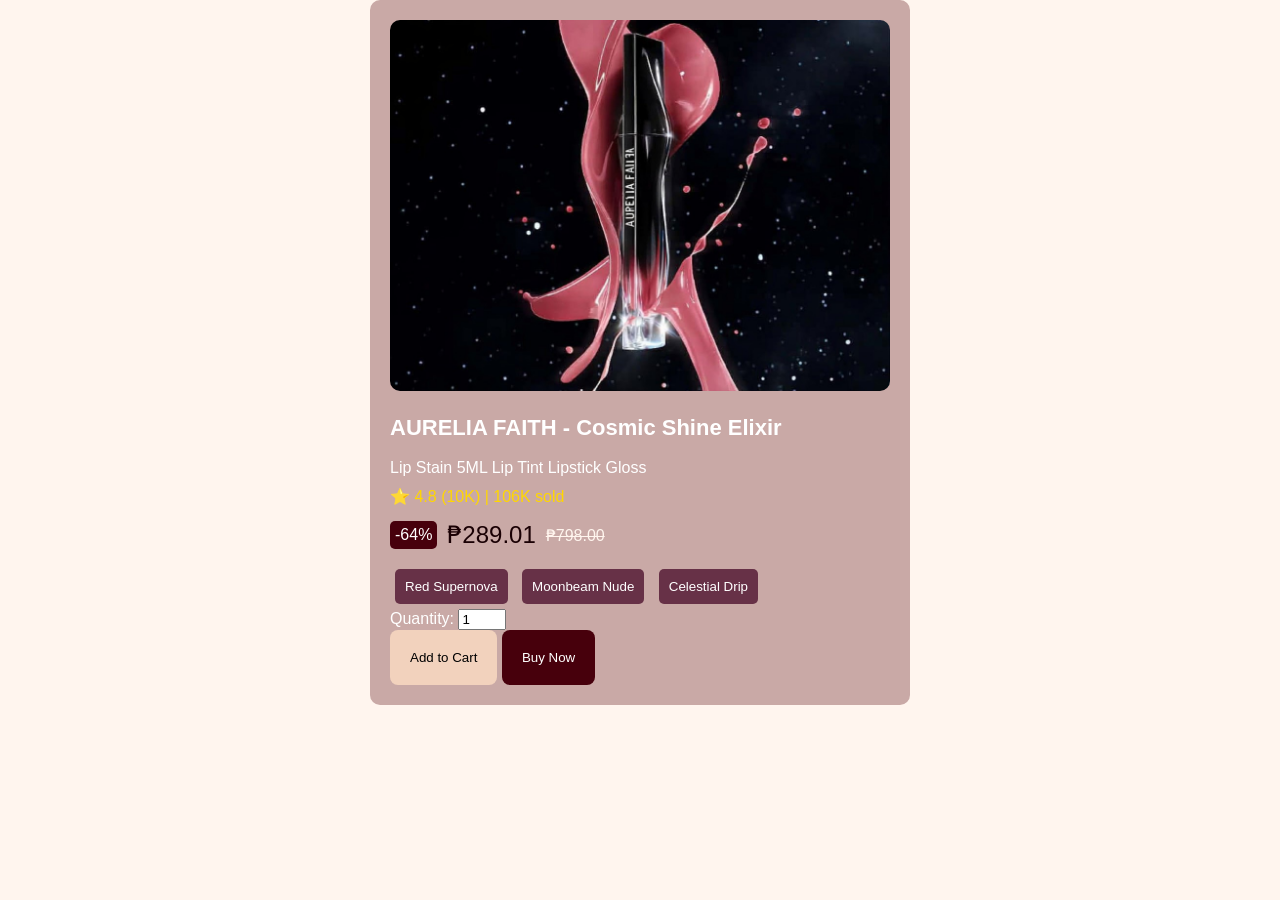
<file: index.html>
<!DOCTYPE html>
<html lang="en">
<head>
 <meta charset="UTF-8">
 <meta name="viewport" content="width=device-width, initial-scale=1.0">
 <title>ShopE</title>
 <link rel="stylesheet" href="ex.css">
</head>
<body>

<div class="prime">

<div class="product-image">
 <img src="lip.jpg" alt="Lip Tint" > </div>
   
<div class="product-info">
 <h2> AURELIA FAITH - Cosmic Shine Elixir </h2>
 <p class= "gloss" > Lip Stain 5ML Lip Tint Lipstick Gloss </p>

<div class="rating">
 ⭐ 4.8 (10K) | 106K sold
</div>

<div class="price">
 <span class="discount">-64%</span>
 <span class="new-price">₱289.01</span>
 <span class="old-price">₱798.00</span>
</div>

<div class="shade">
 <button> Red Supernova </button>
 <button> Moonbeam Nude </button>
 <button> Celestial Drip</button>
</div>

<label for="quantity"> Quantity: </label>
<input type="number" id="quantity" name="quantity" min="1" max="10" value="1">
       
<div class="Tap">
 <button class="add-cart">Add to Cart</button>
 <button class="buy-now">Buy Now</button>
</div>
</div>

</div>


</body>
</html>
</file>
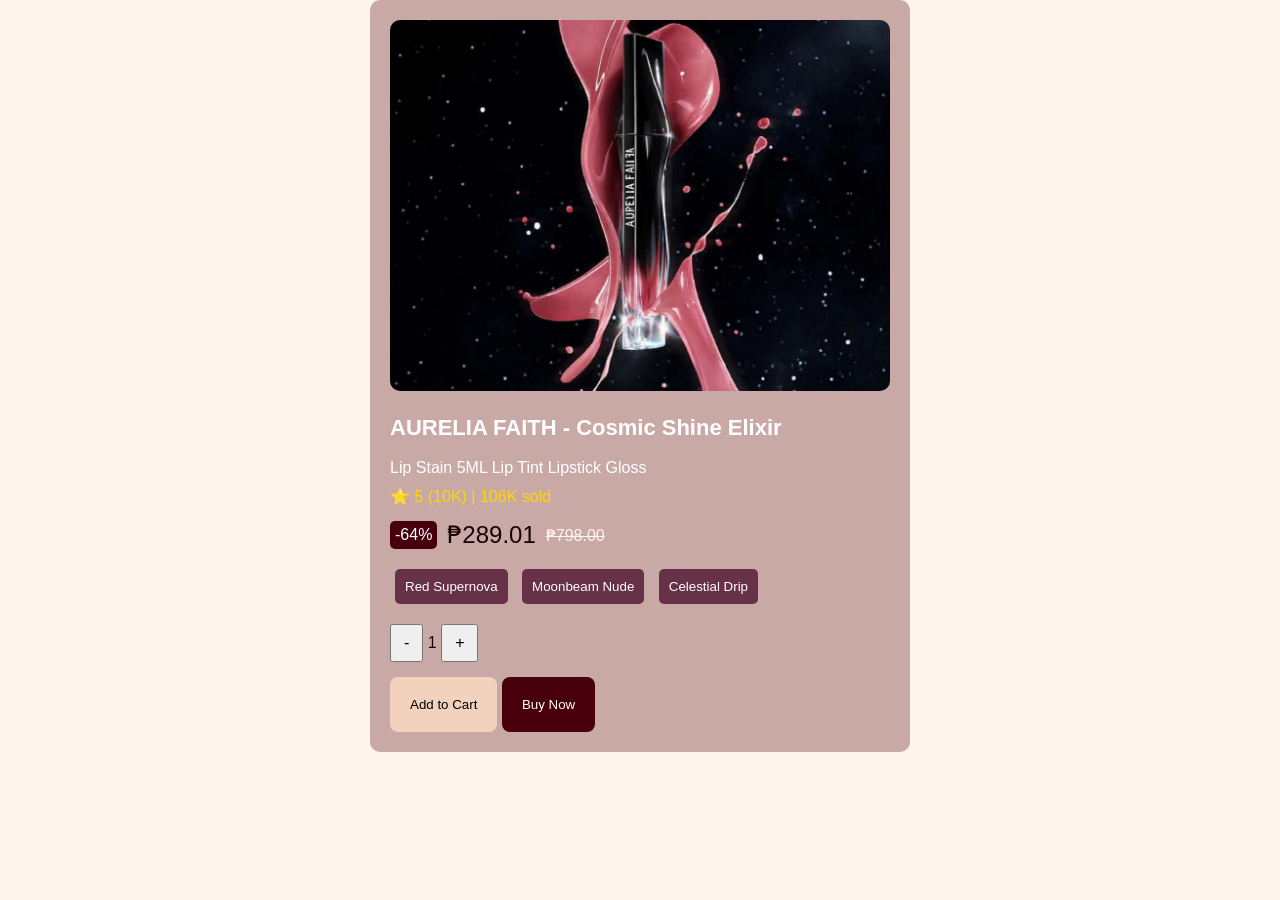
<file: ex.html>
<!DOCTYPE html>
<html lang="en">
<head>
 <meta charset="UTF-8">
 <meta name="viewport" content="width=device-width, initial-scale=1.0">
 <title>ShopE</title>
 <link rel="stylesheet" href="ex.css">
</head>
<body>

<div class="prime">

<div class="product-image">
 <img src="lip.jpg" alt="Lip Tint" > </div>
   
<div class="product-info">
 <h2> AURELIA FAITH - Cosmic Shine Elixir </h2>
 <p class= "gloss" > Lip Stain 5ML Lip Tint Lipstick Gloss </p>

<div class="rating">
 ⭐ 5 (10K) | 106K sold
</div>

<div class="price">
 <span class="discount">-64%</span>
 <span class="new-price">₱289.01</span>
 <span class="old-price">₱798.00</span>
</div>

<div class="shade">
 <button> Red Supernova </button>
 <button> Moonbeam Nude </button>
 <button> Celestial Drip</button>
</div>

<div class="quantity">
 <button onclick="decrease()">-</button>
 <span id="qty">1</span>
 <button onclick="increase()">+</button>
</div>

       
<div class="Tap">
 <button class="add-cart">Add to Cart</button>
 <button class="buy-now">Buy Now</button>
</div>
</div>

</div>


</body>
</html>
</file>
<file: ex.css>
body {
 font-family: Arial, sans-serif;
 background: #FFF5EE;
 color: white;
 margin: 0;
}


.prime {
 max-width: 500px;
 margin: auto;
 padding: 20px;
 background: #C9A9A6;
 border-radius: 10px;
}


.product-image img {
 width: 100%;
 border-radius: 10px;
}


.product-info {
 margin-top: 20px;
}

h2 {
 color: white;
 font-size: 22px;
}

.gloss {
 color: white;
 margin-bottom: 10px;
}


.rating {
 margin: 10px 0;
 color: gold;
}


.price {
 display: flex;
 align-items: center;
 gap: 10px;
 margin: 15px 0;
}

.discount {
 background: #47000C;
 padding: 5px;
 border-radius: 5px;
}

.new-price {
 font-size: 24px;
 color: #1A0004;
}

.old-price {
 text-decoration: line-through;
 color: #FFF5EE;
}


.shade button {
 margin: 5px;
 padding: 10px;
 border: none;
 cursor: pointer;
 background: #673147;
 color: white;
 border-radius: 5px;
}

.shade button: hover {
 background: #ff4d4d;
}


.quantity {
 margin: 15px 0;
 color: #1A0004;
}

.quantity button {
 padding: 8px 12px;
 font-size: 16px;
}


.add-cart {
 flex: 1;
 background: #F2D2BD;
 border: none;
 padding: 20px;
 cursor: pointer;
 border-radius: 8px;
 color: black;
}

.buy-now {
 flex: 1;
 background: #47000C;
 border: none;
 padding: 20px;
 cursor: pointer;
 border-radius: 8px;
 color: white;
}


button:hover {
 opacity: 0.8;
}
</file>
